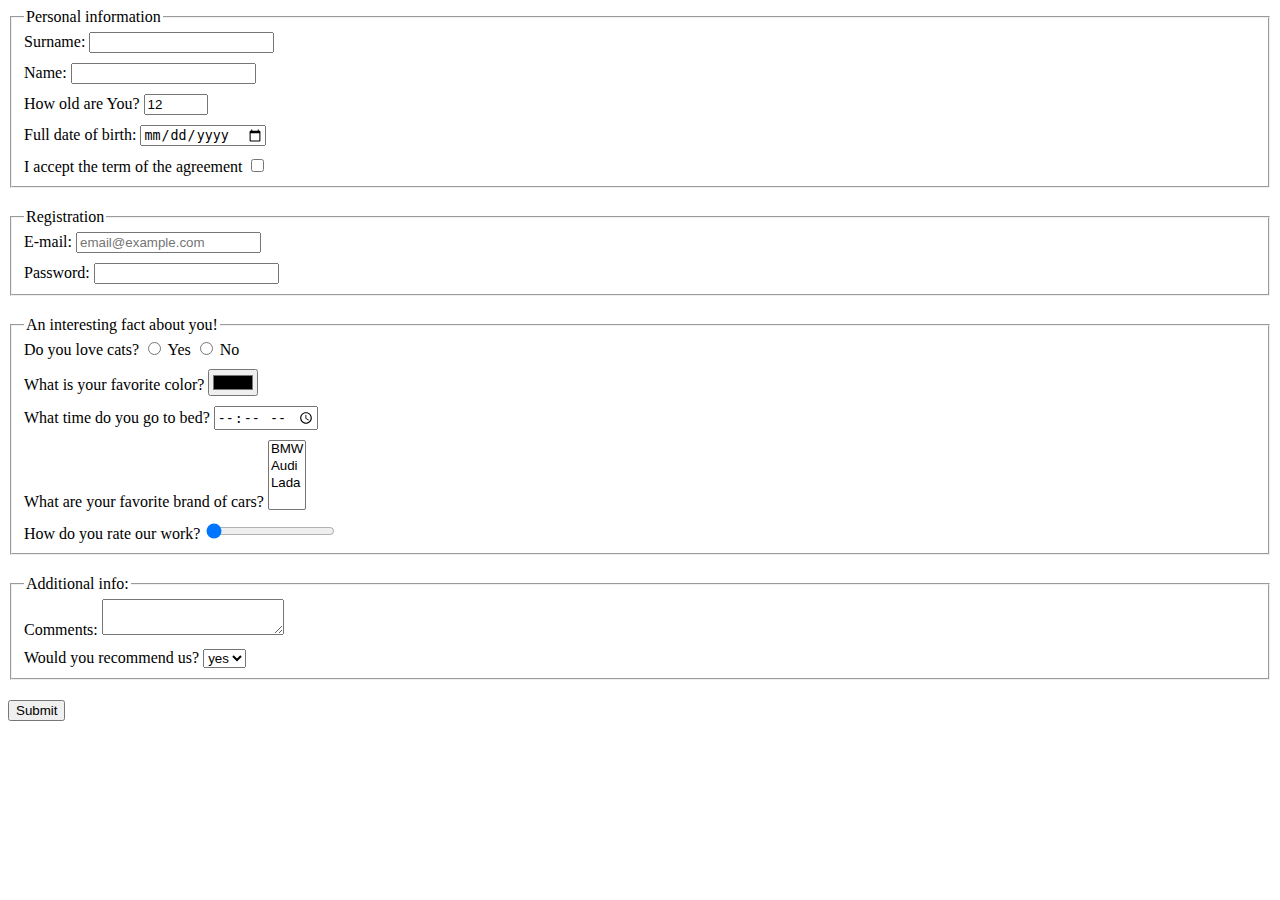
<file: index.html>
<!doctype html><html lang="en"><head><meta charset="UTF-8"><meta name="viewport" content="width=device-width, user-scalable=no, initial-scale=1.0, maximum-scale=1.0, minimum-scale=1.0"><meta http-equiv="X-UA-Compatible" content="ie=edge"><title>HTML Form</title><link rel="stylesheet" href="style.47cfff26.css"></head><body> <form action="https://mate-academy-form-lesson.herokuapp.com/create-application" method="POST" onsubmit="onSubmit()"> <fieldset class="fiedset-block"> <legend>Personal information</legend> <div class="fiedset-block__input"> <label for="surname">Surname:</label> <input type="text" name="surname" id="surname" autocomplete="off" required> </div> <div class="fiedset-block__input"> <label for="name">Name:</label> <input type="text" name="name" id="name" autocomplete="off" required> </div> <div class="fiedset-block__input"> <label for="age">How old are You?</label> <input type="number" name="age" id="age" value="12" max="120" min="1"> </div> <div class="fiedset-block__input"> <label for="birth">Full date of birth:</label> <input type="date" name="date" id="birth" required> </div> <div class="fiedset-block__input"> <label for="agreement">I accept the term of the agreement</label> <input id="agreement" type="checkbox" name="agreement" required> </div> </fieldset> <fieldset class="fiedset-block"> <legend>Registration</legend> <div class="fiedset-block__input"> <label for="email">E-mail:</label> <input type="email" name="email" id="email" placeholder="email@example.com"> </div> <div class="fiedset-block__input"> <label for="pass">Password:</label> <input type="password" name="password" id="pass" minlength="8" maxlength="20"> </div> </fieldset> <fieldset class="fiedset-block"> <legend>An interesting fact about you!</legend> <div class="fiedset-block__input"> Do you love cats? <input type="radio" name="cats" id="love-cats" value="yes"> <label for="love-cats">Yes</label> <input type="radio" name="cats" id="dont-love" value="no"> <label for="dont-love">No</label> </div> <div class="fiedset-block__input"> <label for="color">What is your favorite color?</label> <input type="color" name="color" id="color" value="#000000"> </div> <div class="fiedset-block__input"> <label for="bed">What time do you go to bed?</label> <input type="time" name="time" id="bed"> </div> <div class="fiedset-block__input"> <label for="cars">What are your favorite brand of cars?</label> <select name="cars" id="cars" multiple> <option value="BMW">BMW</option> <option value="Audi">Audi</option> <option value="Lada">Lada</option> </select> </div> <div class="fiedset-block__input"> <label for="work">How do you rate our work?</label> <input type="range" name="work" id="work" min="1" max="10" value="0"> </div> </fieldset> <fieldset class="fiedset-block"> <legend>Additional info:</legend> <div class="fiedset-block__input"> <label for="comments">Comments:</label> <textarea id="comments" name="comments" cols="20" rows="2" maxlength="45">
          </textarea> </div> <div class="fiedset-block__input"> <label for="recommend">Would you recommend us?</label> <select name="recommend" id="recommend"> <option value="yes">yes</option> <option value="no">no</option> </select> </div> </fieldset> <input type="submit" value="Submit"> </form> </body></html>
</file>
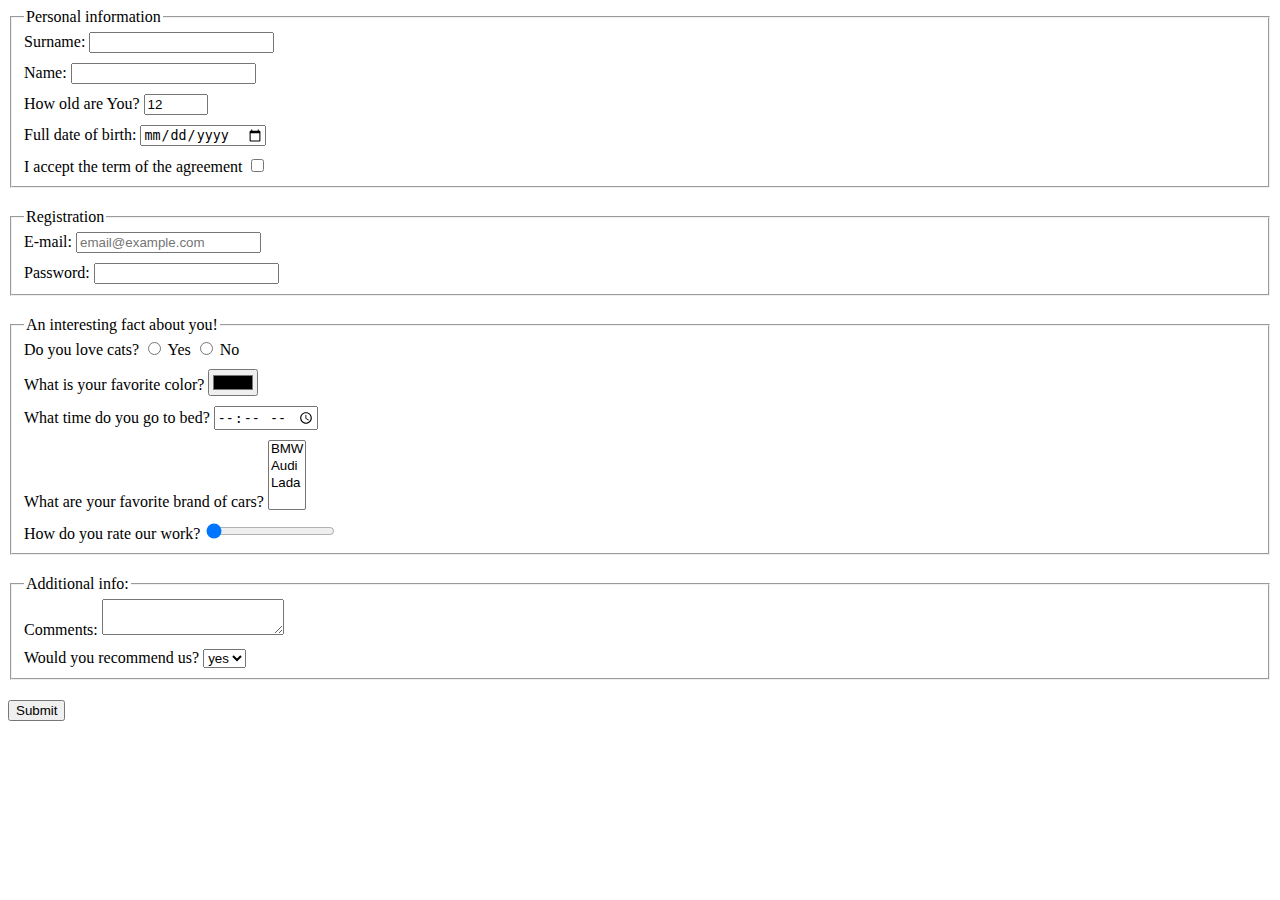
<file: src/index.html>
<!doctype html>
<html lang="en">
  <head>
    <meta charset="UTF-8">
    <meta name="viewport"
          content="width=device-width, user-scalable=no, initial-scale=1.0, maximum-scale=1.0, minimum-scale=1.0">
    <meta http-equiv="X-UA-Compatible" content="ie=edge">
    <title>HTML Form</title>
    <link rel="stylesheet" href="./style.css">
  </head>
  <body>
    <form
          action="https://mate-academy-form-lesson.herokuapp.com/create-application"
          method="POST"
          onsubmit="onSubmit()"
        >
      <fieldset class="fiedset-block">
        <legend>Personal information</legend>
        <div class="fiedset-block__input">
          <label for="surname">Surname:</label>
          <input
            type="text"
            name="surname"
            id="surname"
            autocomplete="off"
            required
          >
        </div>
        <div class="fiedset-block__input">
          <label for="name">Name:</label>
          <input
            type="text"
            name="name"
            id="name"
            autocomplete="off"
            required
          >
        </div>
        <div class="fiedset-block__input">
          <label for="age">How old are You?</label>
          <input
            type="number"
            name="age"
            id="age" value="12"
            max="120" min="1"
          >
        </div>
        <div class="fiedset-block__input">
          <label for="birth">Full date of birth:</label>
          <input
            type="date"
            name="date"
            id="birth"
            required
          >
        </div>
        <div class="fiedset-block__input">
          <label for="agreement">I accept the term of the agreement</label>
          <input
            id="agreement"
            type="checkbox"
            name="agreement"
            required
          >
        </div>
      </fieldset>
      <fieldset class="fiedset-block">
        <legend>Registration</legend>
        <div class="fiedset-block__input">
          <label for="email">E-mail:</label>
          <input
            type="email"
            name="email"
            id="email"
            placeholder="email@example.com"
          >
        </div>
        <div class="fiedset-block__input">
          <label for="pass">Password:</label>
          <input type="password"
            name="password"
            id="pass"
            minlength="8"
            maxlength="20"
          >
        </div>
      </fieldset>
      <fieldset class="fiedset-block">
        <legend>An interesting fact about you!</legend>
        <div class="fiedset-block__input">
          Do you love cats?
          <input
            type="radio"
            name="cats"
            id="love-cats"
            value="yes"
          >
          <label for="love-cats">Yes</label>
          <input
            type="radio"
            name="cats"
            id="dont-love"
            value="no"
          >
          <label for="dont-love">No</label>
        </div>
        <div class="fiedset-block__input">
          <label for="color">What is your favorite color?</label>
          <input
            type="color"
            name="color"
            id="color"
            value="#000000"
          >
        </div>
        <div class="fiedset-block__input">
          <label for="bed">What time do you go to bed?</label>
          <input
            type="time"
            name="time"
            id="bed"
          >
        </div>
        <div class="fiedset-block__input">
          <label for="cars">What are your favorite brand of cars?</label>
          <select
            name="cars"
            id="cars"
            multiple
          >
            <option value="BMW">BMW</option>
            <option value="Audi">Audi</option>
            <option value="Lada">Lada</option>
          </select>
        </div>
        <div class="fiedset-block__input">
          <label for="work">How do you rate our work?</label>
          <input
            type="range"
            name="work"
            id="work"
            min="1"
            max="10"
            value="0"
          >
        </div>
      </fieldset>
      <fieldset class="fiedset-block">
        <legend>Additional info:</legend>
        <div class="fiedset-block__input">
          <label for="comments">Comments:</label>
          <textarea
            id="comments"
            name="comments"
            cols="20" rows="2"
            maxlength="45"
          >
          </textarea>
        </div>
        <div class="fiedset-block__input">
          <label for="recommend">Would you recommend us?</label>
          <select
            name="recommend"
            id="recommend">
            <option value="yes">yes</option>
            <option value="no">no</option>
          </select>
        </div>
      </fieldset>
      <input
        type="submit"
        value="Submit"
      >
    </form>
  </body>
</html>
</file>
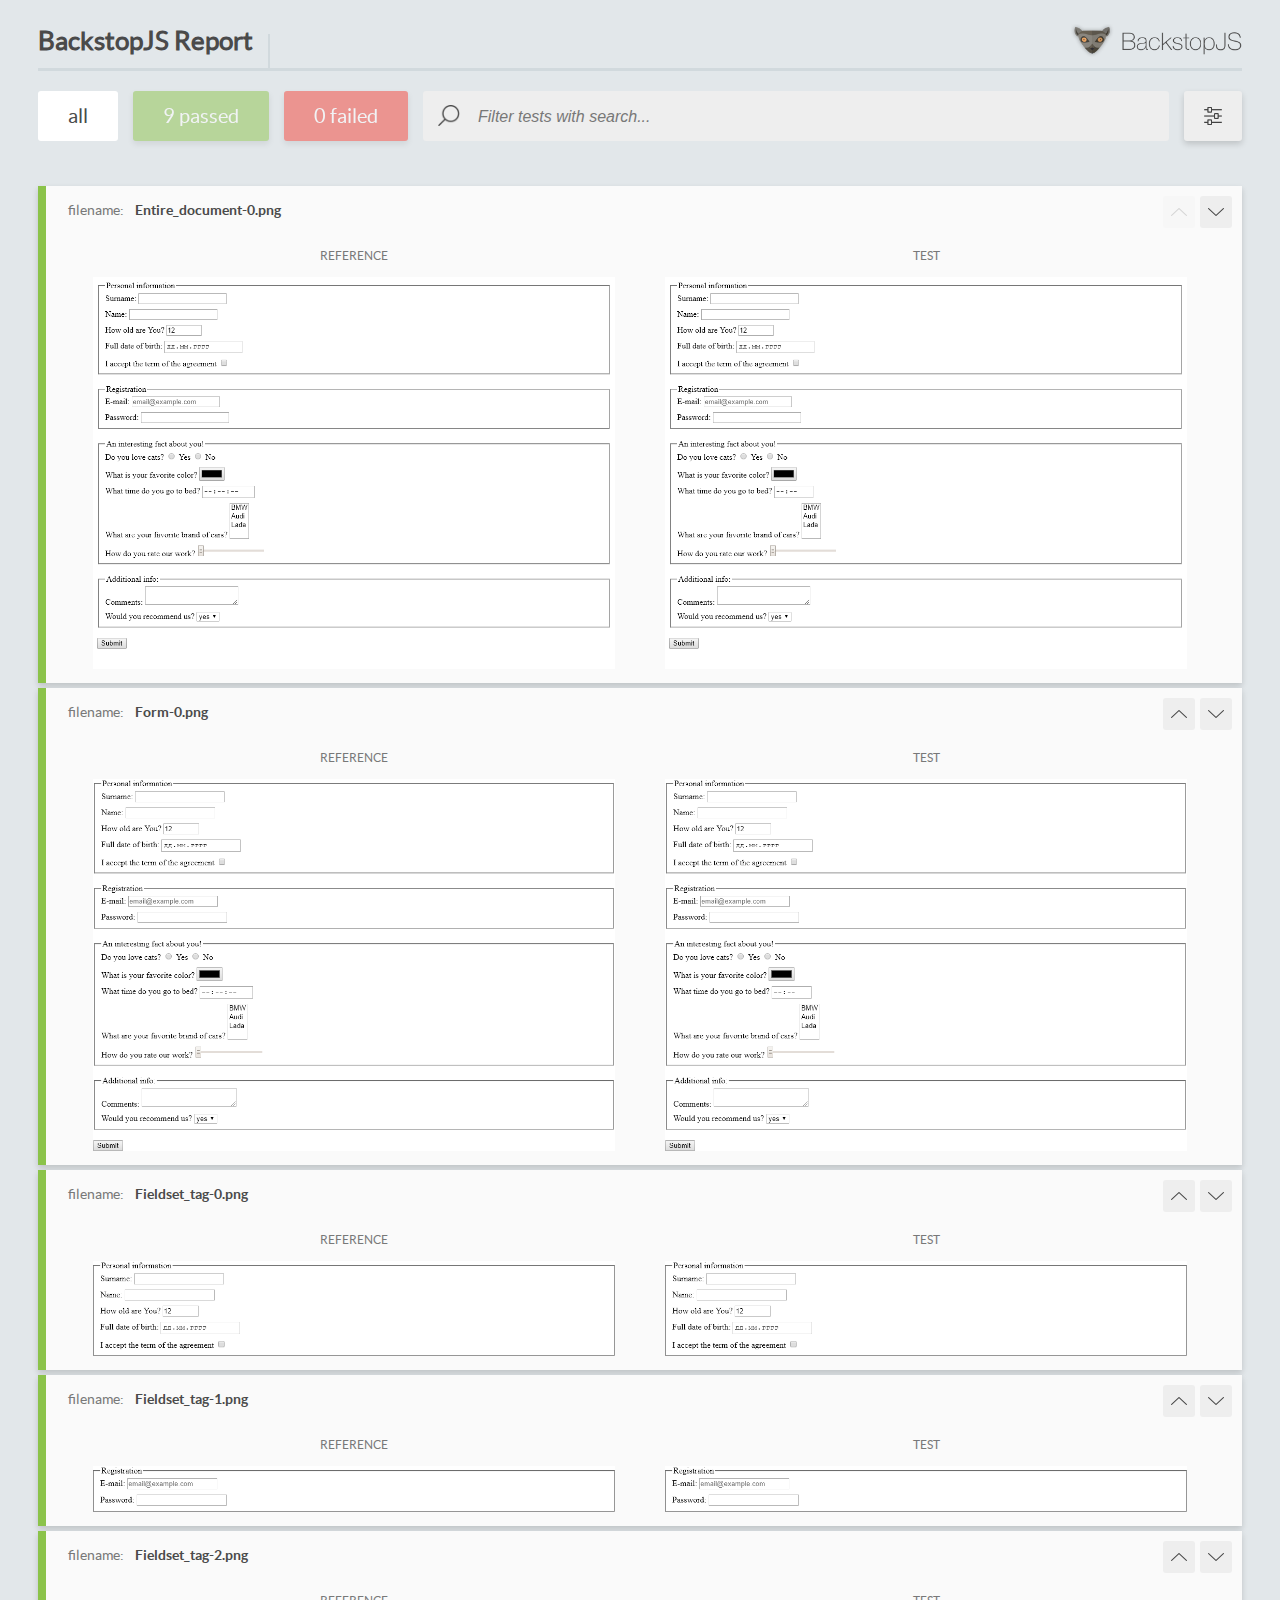
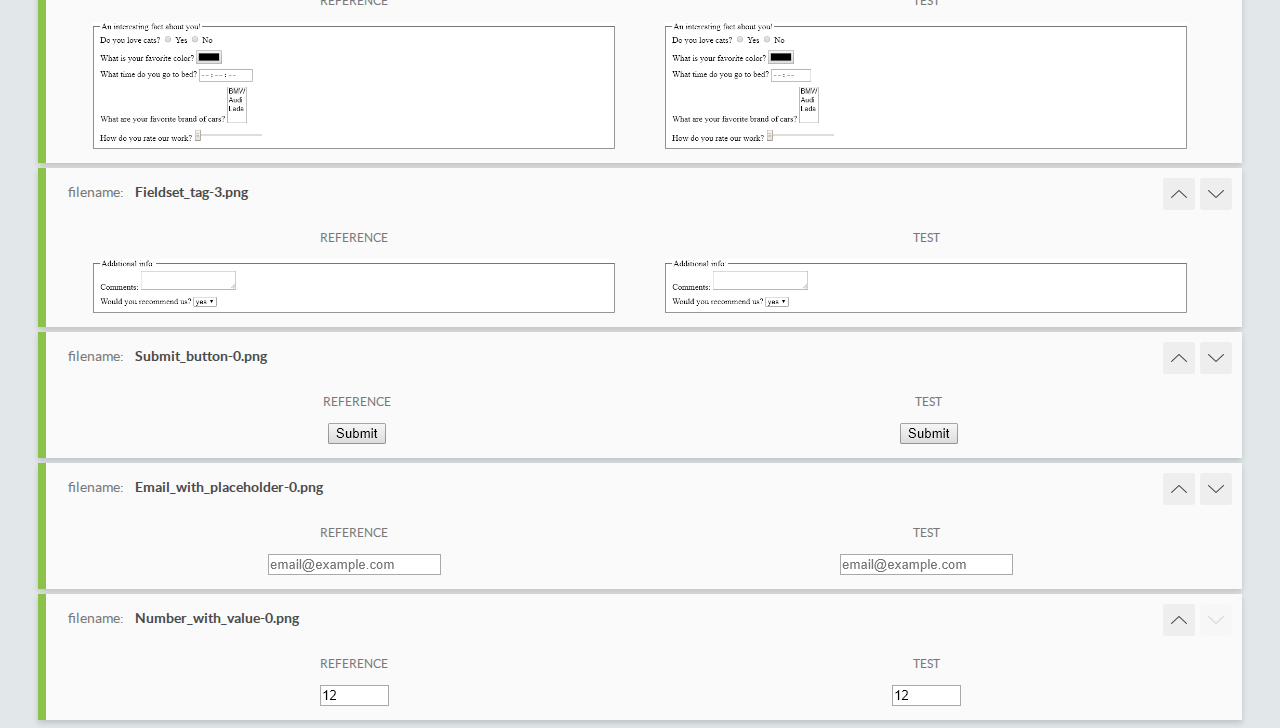
<file: report/html_report/index.html>
<!DOCTYPE html>
<html>
  <head>
    <meta charset="utf-8">
    <title>BackstopJS Report</title>

    <style>
      @font-face {
          font-family: 'latoregular';
          src: url('./assets/fonts/lato-regular-webfont.woff2') format('woff2'),
              url('./assets/fonts/lato-regular-webfont.woff') format('woff');
          font-weight: 400;
          font-style: normal;
      }
      @font-face {
          font-family: 'latobold';
          src: url('./assets/fonts/lato-bold-webfont.woff2') format('woff2'),
              url('./assets/fonts/lato-bold-webfont.woff') format('woff');
          font-weight: 700;
          font-style: normal;
      }

      .ReactModal__Body--open {
          overflow: hidden;
      }
      .ReactModal__Body--open .header {
        display: none;
      }

    </style>
  </head>
  <body style="background-color: #E2E7EA">
    <div id="root">

    </div>
    <script type="text/javascript">
      function report (report) { // eslint-disable-line no-unused-vars
        window.tests = report;
      }
    </script>
    <script type="text/javascript" src="config.js"></script>
    <script type="text/javascript" src="index_bundle.js"></script>
  </body>
</html>
</file>
<file: style.47cfff26.css>
.fiedset-block{margin-bottom:20px}.fiedset-block__input{margin-bottom:10px}.fiedset-block__input:last-child{margin-bottom:0}
/*# sourceMappingURL=style.47cfff26.css.map */
</file>
<file: src/style.css>
.fiedset-block {
  margin-bottom: 20px;
}

.fiedset-block__input {
  margin-bottom: 10px;
}

.fiedset-block__input:last-child {
  margin-bottom: 0;
}
</file>
